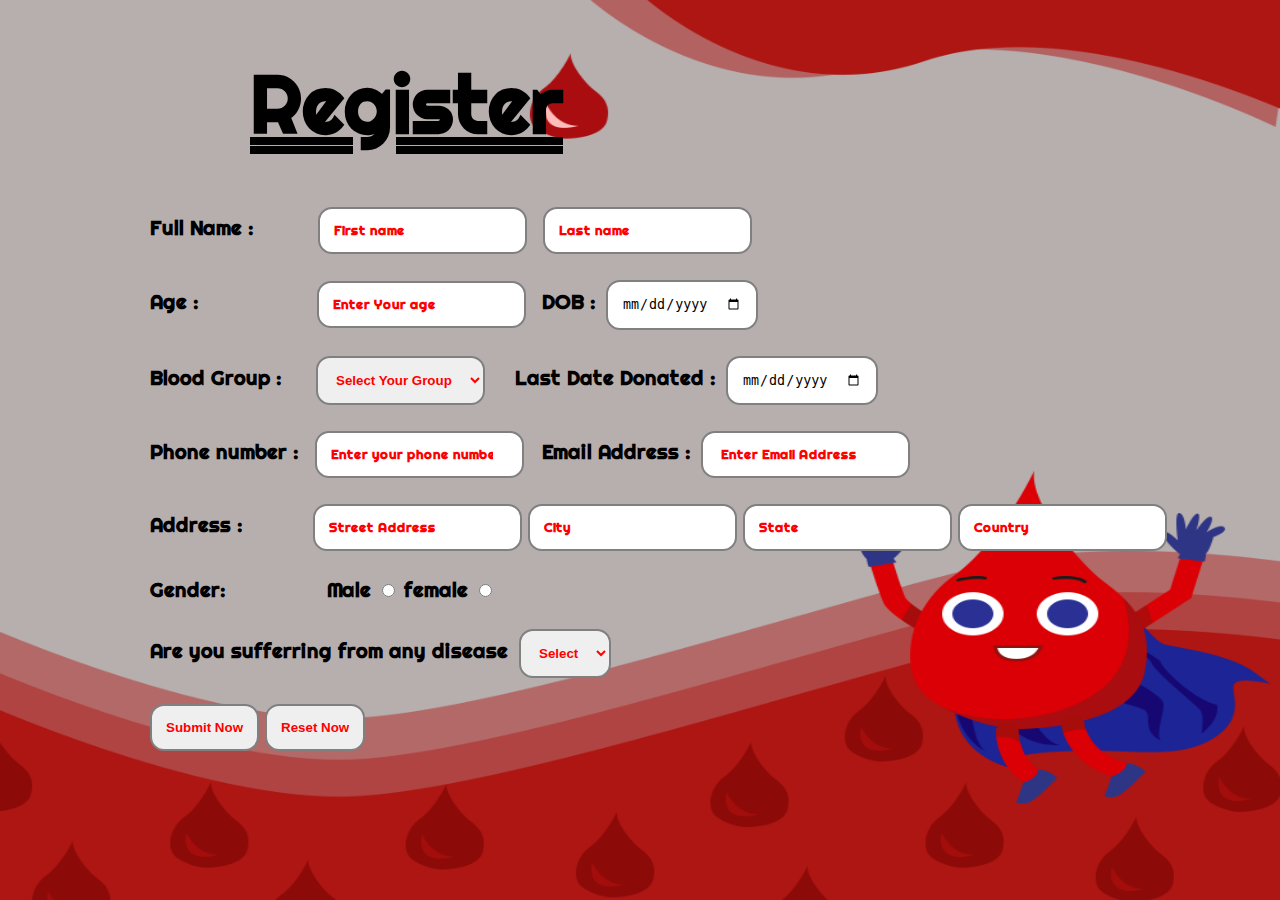
<file: register.html>
<!DOCTYPE html>
<html lang="en">

<head>
    <meta charset="UTF-8">
    <meta http-equiv="X-UA-Compatible" content="IE=edge">
    <meta name="viewport" content="width=device-width, initial-scale=1.0">
    <title>Register</title>
    <link rel="stylesheet" href="register.css">
    <link rel="preconnect" href="https://fonts.googleapis.com">
    <link rel="preconnect" href="https://fonts.gstatic.com" crossorigin>
    <link href="https://fonts.googleapis.com/css2?family=My+Soul&family=Permanent+Marker&family=Righteous&display=swap"
        rel="stylesheet">
        <script type="text/javascript" src="register.js"></script> 
</head>

<body>
    <section class="heading">
        <h1>Register</h1>
    </section>
    <form method="POST" name="myform" onsubmit="register()" class="content">
        <div>
            <label for="name"> Full Name : &nbsp;&nbsp;&nbsp;&nbsp;&nbsp;&nbsp;&nbsp;&nbsp; </label>
            <input type="text" name="name1" id="name" placeholder="First name" >
            <input type="text" name="name2" id="name" placeholder="Last name">
        </div>
        <br>
        <div>
            <label for="age">Age :&nbsp;&nbsp;&nbsp;&nbsp;&nbsp;&nbsp;&nbsp;&nbsp;&nbsp;&nbsp;&nbsp;&nbsp;&nbsp;&nbsp;&nbsp;&nbsp;&nbsp;&nbsp;</label>
            <input type="number" name="number1" id="age" placeholder="Enter Your age" >
            <label for="dob">DOB :</label>
            <input type="date" name="number2" id="dob" placeholder="Enter Your DOB" >
        </div>
        <br>
        <div>
            <label for="group"> Blood Group :&nbsp;&nbsp;&nbsp;&nbsp;</label>
            <select name="group" id="group" >
                <option> Select Your Group</option>
                <option value="a+">A+</option>
                <option value="a-">A-</option>
                <option value="b+">B+</option>
                <option value="b-">B-</option>
                <option value="o+">O+</option>
                <option value="o-">O-</option>
                <option value="ab+">AB+</option>
                <option value="ab-">AB-</option>
            </select>
            

            <label for="last"> &nbsp;&nbsp;&nbsp;&nbsp;Last Date Donated : </label>
            <input type="date" name="last" id="last">

        </div>
        <br>
        <div>
            <label for="contact"> Phone number :&nbsp; </label>
            <input type="number" name="contact" id="contact" placeholder="Enter your phone number">
            <label for="email">&nbsp;&nbsp;Email Address :</label>
            <input type="email" name="email " id="email" placeholder=" Enter Email Address">
        </div>
        <br>
        <div>
            <label for="address">Address :&nbsp;&nbsp;&nbsp;&nbsp;&nbsp;&nbsp;&nbsp;&nbsp;&nbsp;&nbsp;</label>
            <input type="text" name="address1" id="address" placeholder="Street Address">
            <input type="text" name="address2" id="address" placeholder="City" >
            <input type="text" name="address3" id="address" placeholder="State" >
            <input type="text" name="address4" id="address" placeholder="Country" >
        </div>
        <br>
        <div>
            Gender: &nbsp;&nbsp;&nbsp;&nbsp;&nbsp;&nbsp;&nbsp;&nbsp;&nbsp;&nbsp;&nbsp;&nbsp;&nbsp;&nbsp;&nbsp;&nbsp;Male <input type="radio" name="my gender"> female <input type="radio" name="my gender">
        </div>
        <br>
        <div>
            <label for="disease">Are you sufferring from any disease</label>
            <select name="disease" id="disease">
                <option>Select</option>
                <option value="yes">Yes</option>
                <option value="no">No</option>
            </select>
        </div>
        <br>
        <div>
            <input type="submit" value="Submit Now" class="btn">
            <input type="reset" value="Reset Now" class="btn">
        </div>
        <br>
    </form>
</body>

</html>
</file>
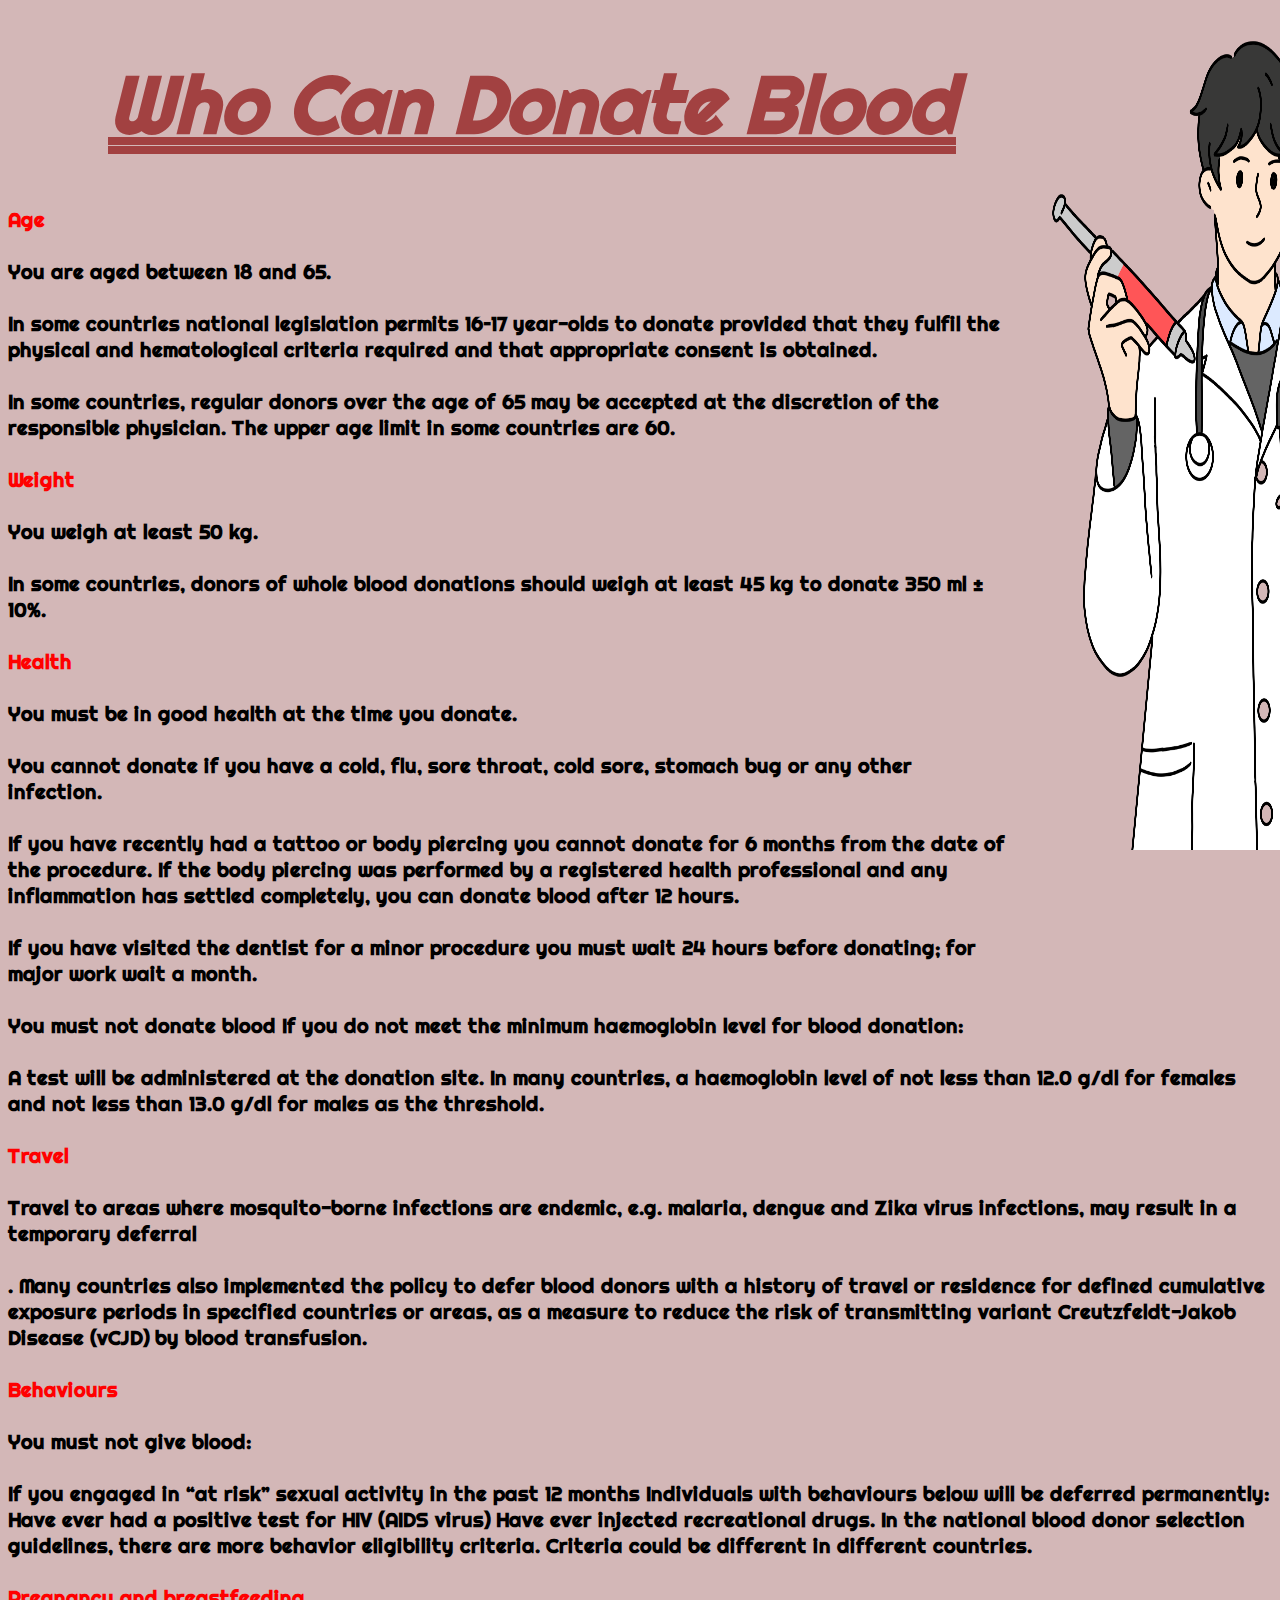
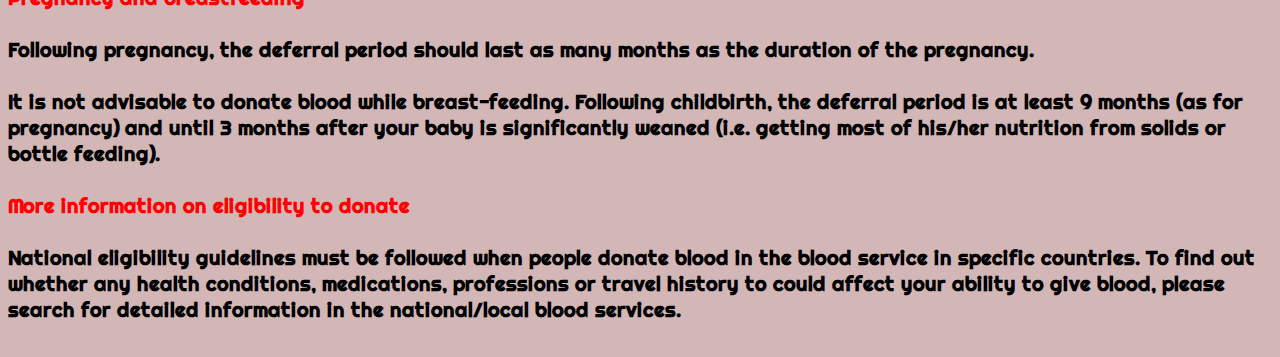
<file: who can donate.html>
<!DOCTYPE html>
<html lang="en">

<head>
    <meta charset="UTF-8">
    <meta http-equiv="X-UA-Compatible" content="IE=edge">
    <meta name="viewport" content="width=device-width, initial-scale=1.0">
    <title>Who Can Donate Blood</title>
    <link rel="stylesheet" href="who can donate.css">
    <link rel="preconnect" href="https://fonts.googleapis.com">
    <link rel="preconnect" href="https://fonts.gstatic.com" crossorigin>
    <link href="https://fonts.googleapis.com/css2?family=My+Soul&family=Permanent+Marker&family=Righteous&display=swap"
        rel="stylesheet">
</head>

<body>
    <section class="heading">
        <h1>Who Can Donate Blood</h1>
    </section>
    <section class="content">
        <section class="pic">
            <span> Age</span> <br><br>
            You are aged between 18 and 65.<br><br>

            In some countries national legislation permits 16–17 year-olds to donate provided that they fulfil the
            physical
            and hematological criteria required and that appropriate consent is obtained.<br><br>
            In some countries, regular donors over the age of 65 may be accepted at the discretion of the responsible
            physician. The upper age limit in some countries are 60.<br><br>
            <span> Weight</span><br><br>
            You weigh at least 50 kg.<br><br>

            In some countries, donors of whole blood donations should weigh at least 45 kg to donate 350 ml ±
            10%.<br><br>
            <span>Health</span><br><br>
            You must be in good health at the time you donate.<br><br>

            You cannot donate if you have a cold, flu, sore throat, cold sore, stomach bug or any other
            infection.<br><br>

            If you have recently had a tattoo or body piercing you cannot donate for 6 months from the date of the
            procedure. If the body piercing was performed by a registered health professional and any inflammation has
            settled completely, you can donate blood after 12 hours.<br><br>

            If you have visited the dentist for a minor procedure you must wait 24 hours before donating; for major work
            wait a month.<br><br>

            You must not donate blood If you do not meet the minimum haemoglobin level for blood donation:<br><br>
        </section>
        A test will be administered at the donation site. In many countries, a haemoglobin level of not less than
        12.0
        g/dl for females and not less than 13.0 g/dl for males as the threshold.<br><br>

        <span>Travel</span><br><br>
        Travel to areas where mosquito-borne infections are endemic, e.g. malaria, dengue and Zika virus infections, may
        result in a temporary deferral<br><br>.

        Many countries also implemented the policy to defer blood donors with a history of travel or residence for
        defined cumulative exposure periods in specified countries or areas, as a measure to reduce the risk of
        transmitting variant Creutzfeldt-Jakob Disease (vCJD) by blood transfusion.<br><br>

        <span>Behaviours</span><br><br>
        You must not give blood:<br><br>

        If you engaged in “at risk” sexual activity in the past 12 months
        Individuals with behaviours below will be deferred permanently:
        Have ever had a positive test for HIV (AIDS virus)
        Have ever injected recreational drugs.
        In the national blood donor selection guidelines, there are more behavior eligibility criteria. Criteria could
        be different in different countries.<br><br>

        <span>Pregnancy and breastfeeding</span><br><br>
        Following pregnancy, the deferral period should last as many months as the duration of the pregnancy.<br><br>

        It is not advisable to donate blood while breast-feeding. Following childbirth, the deferral period is at least
        9 months (as for pregnancy) and until 3 months after your baby is significantly weaned (i.e. getting most of
        his/her nutrition from solids or bottle feeding).<br><br>

        <span>More information on eligibility to donate</span><br><br>
        National eligibility guidelines must be followed when people donate blood in the blood service in specific
        countries. To find out whether any health conditions, medications, professions or travel history to could affect
        your ability to give blood, please search for detailed information in the national/local blood services.<br><br>
    </section>
</body>

</html>
</file>
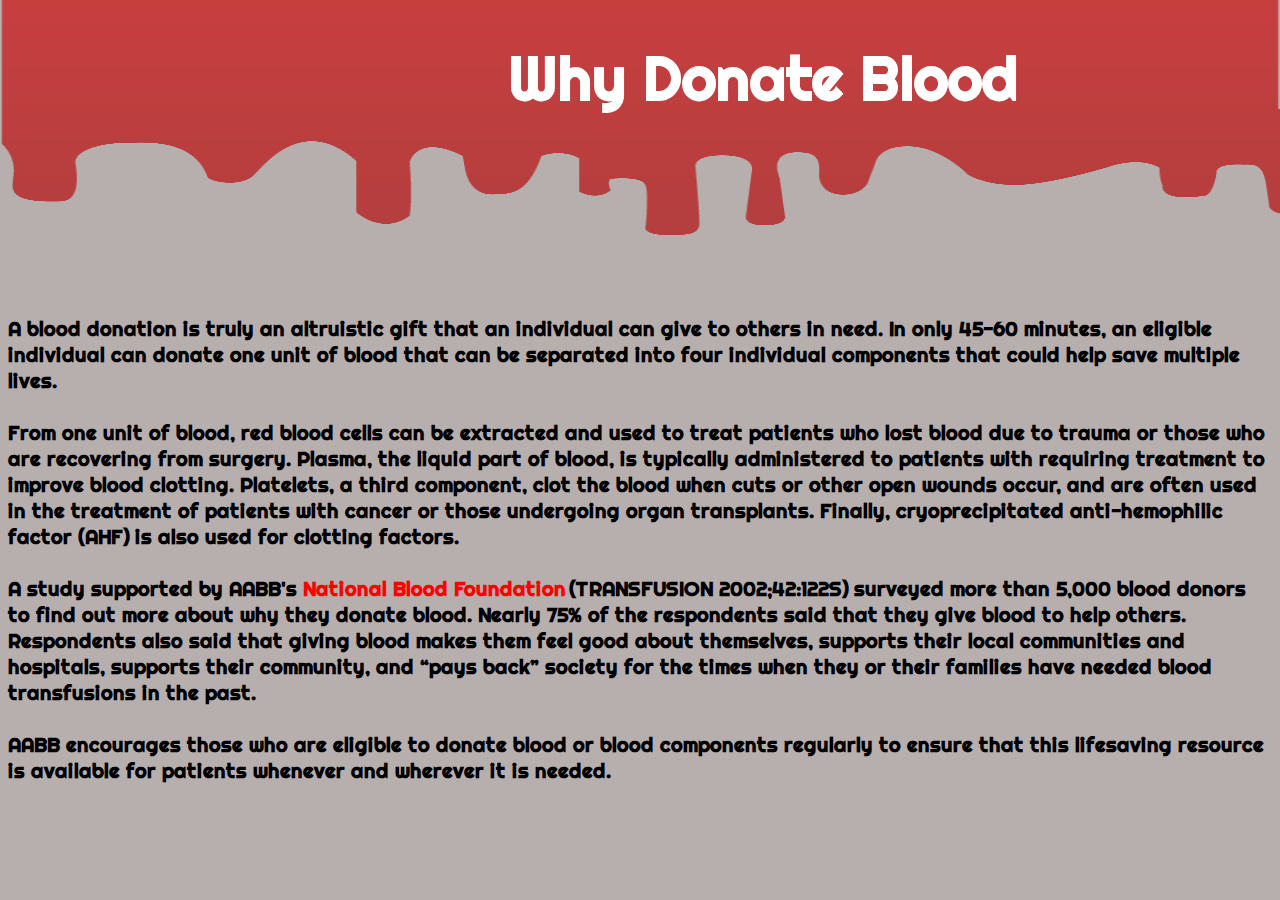
<file: why donate blood.html>
<!DOCTYPE html>
<html lang="en">

<head>
    <meta charset="UTF-8">
    <meta http-equiv="X-UA-Compatible" content="IE=edge">
    <meta name="viewport" content="width=device-width, initial-scale=1.0">
    <title>Why Donate Blood</title>
    <link rel="stylesheet" href="why donate blood.css">
    <link rel="preconnect" href="https://fonts.googleapis.com">
    <link rel="preconnect" href="https://fonts.gstatic.com" crossorigin>
    <link href="https://fonts.googleapis.com/css2?family=My+Soul&family=Permanent+Marker&family=Righteous&display=swap"
        rel="stylesheet">
</head>
<section class="heading">
    <h1>Why Donate Blood</h1>
</section>
<section class="content">
    <p>
        A blood donation is truly an altruistic gift that an individual can give to others in need. In only 45-60
        minutes, an eligible individual can donate one unit of blood that can be separated into four individual
        components that could help save multiple lives. <br><br>

        From one unit of blood, red blood cells can be extracted and used to treat patients who lost blood due to trauma or those who are recovering from surgery. Plasma, the liquid part of blood, is typically administered to patients with requiring treatment to improve blood clotting. Platelets, a third component, clot the blood when cuts or other open wounds occur, and are often used in the treatment of patients with cancer or those undergoing organ transplants. Finally, cryoprecipitated anti-hemophilic factor (AHF) is also used for clotting factors.<br><br>

        A study supported by AABB's <span> National Blood Foundation</span> (TRANSFUSION 2002;42:122S) surveyed more than 5,000 blood donors to find out more about why they donate blood. Nearly 75% of the respondents said that they give blood to help others. Respondents also said that giving blood makes them feel good about themselves, supports their local communities and hospitals, supports their community, and “pays back” society for the times when they or their families have needed blood transfusions in the past.<br><br>

        AABB encourages those who are eligible to donate blood or blood components regularly to ensure that this
        lifesaving resource is available for patients whenever and wherever it is needed.
    </p>
</section>

<body>

</body>

</html>
</file>
<file: register.css>
body {
  background-image: url(/Lovepik_com-401398808-world-blood-donation-day-vector-blood-bag-blood-drop.png);
  background-repeat: no-repeat;
  background-size: 100% 900px;
  font-family: "Righteous", cursive;
  font-size: 20px;
  font-weight: bold;
  margin-top: 0px;
  margin-left: 150px;
  padding: 0px;
  background-color: rgb(183, 174, 174);
}
.heading {
  display: inline-block;
  font-size: 40px;
  margin-top: 0px;
  text-decoration: underline;
  text-decoration-style: double;
  text-align: left;
  margin-left: 100px;
}
#name {
  border: 2px solid grey;
  padding: 14px;
  margin-right: 10px;
  border-radius: 14px;
}
#name:hover {
  background-color: rgb(228, 154, 154);
}
#age {
  border: 2px solid grey;
  padding: 14px;
  border-radius: 14px;
  margin-right: 10px;
}
#age:hover {
  background-color: rgb(228, 154, 154);
}
#dob {
  border: 2px solid grey;
  padding: 14px;
  border-radius: 14px;
}
#dob:hover {
  background-color: rgb(228, 154, 154);
}
#group {
  border: 2px solid grey;
  padding: 14px;
  border-radius: 14px;
  color: red;
  font-weight: bolder;
}
#group:hover {
  background-color: rgb(228, 154, 154);
}
#last {
  border: 2px solid grey;
  padding: 14px;
  border-radius: 14px;
}
#last:hover {
  background-color: rgb(228, 154, 154);
}
#contact {
  border: 2px solid grey;
  padding: 14px;
  border-radius: 14px;
}
#contact:hover {
  background-color: rgb(228, 154, 154);
}
#address {
  border: 2px solid grey;
  padding: 14px;
  border-radius: 14px;
}
#address:hover {
  background-color: rgb(228, 154, 154);
}
#email {
  border: 2px solid grey;
  padding: 14px;
  border-radius: 14px;
}
#email:hover {
  background-color: rgb(228, 154, 154);
}
#disease {
  border: 2px solid grey;
  padding: 14px;
  border-radius: 14px;
  color: red;
  font-weight: bolder;
}
#disease:hover {
  background-color: rgb(228, 154, 154);
}
.btn {
  border: 2px solid grey;
  padding: 14px;
  border-radius: 14px;
  color: red;
  font-weight: bolder;
}
.btn:hover {
  background-color: rgb(228, 154, 154);
}
label {
  margin-right: 5px;
}
::placeholder {
  color: red;
  font-family: "Righteous", cursive;
  font-weight: bold;
}
</file>
<file: who can donate.css>
body {
  background-image: url(/who\ can\ donate1.png);
  background-size:500px 850px;
  background-position-x: 1000px;
  background-repeat: no-repeat;
  background-color: rgb(211, 183, 183);
  font-family: "Righteous", cursive;
  font-size: 20px;
  font-weight: bold;
  margin-top: 0px;
  padding: 0px;
}
.heading {
  color: rgb(162, 65, 65);
  font-size: 40px;
  font-style: italic;
  text-decoration:underline;
  text-decoration-style: double;
  margin-left: 100px;
}
.pic{
  width: 1000px;
}
span{
  color: red;
  
}
</file>
<file: why donate blood.css>
body {
  background-image: url(/wht\ donate\ blood.png) ;
  background-repeat: no-repeat;
  background-size: 100% 400px;
  font-family: "Righteous", cursive;
  font-size: 20px;
  font-weight: bold;
  margin-top: 0px;
  padding: 0px;
  background-color: rgb(183, 174, 174);
}
.heading{
    color: white;
    font-size: 30px;
    margin-left: 500px;
}
.content{
margin-top: 200px;
}
span{
    color: red;
}
</file>
